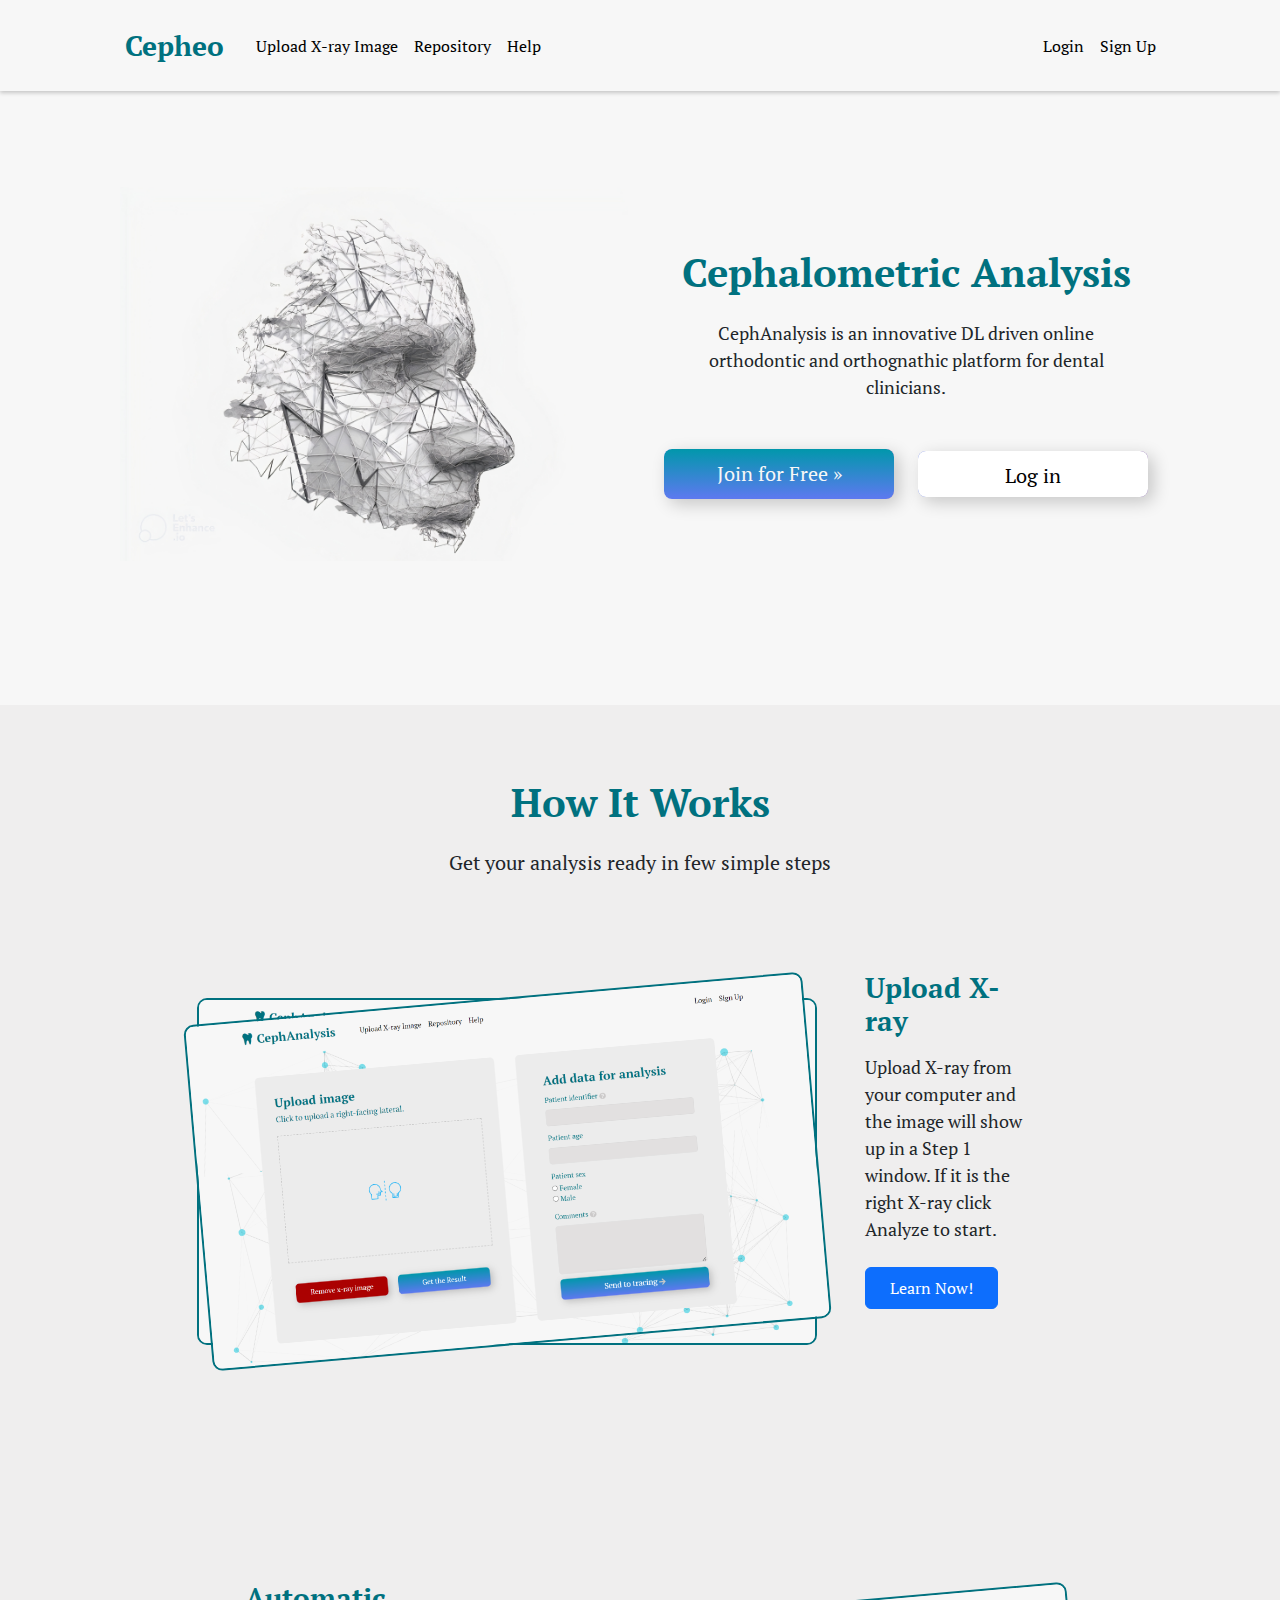
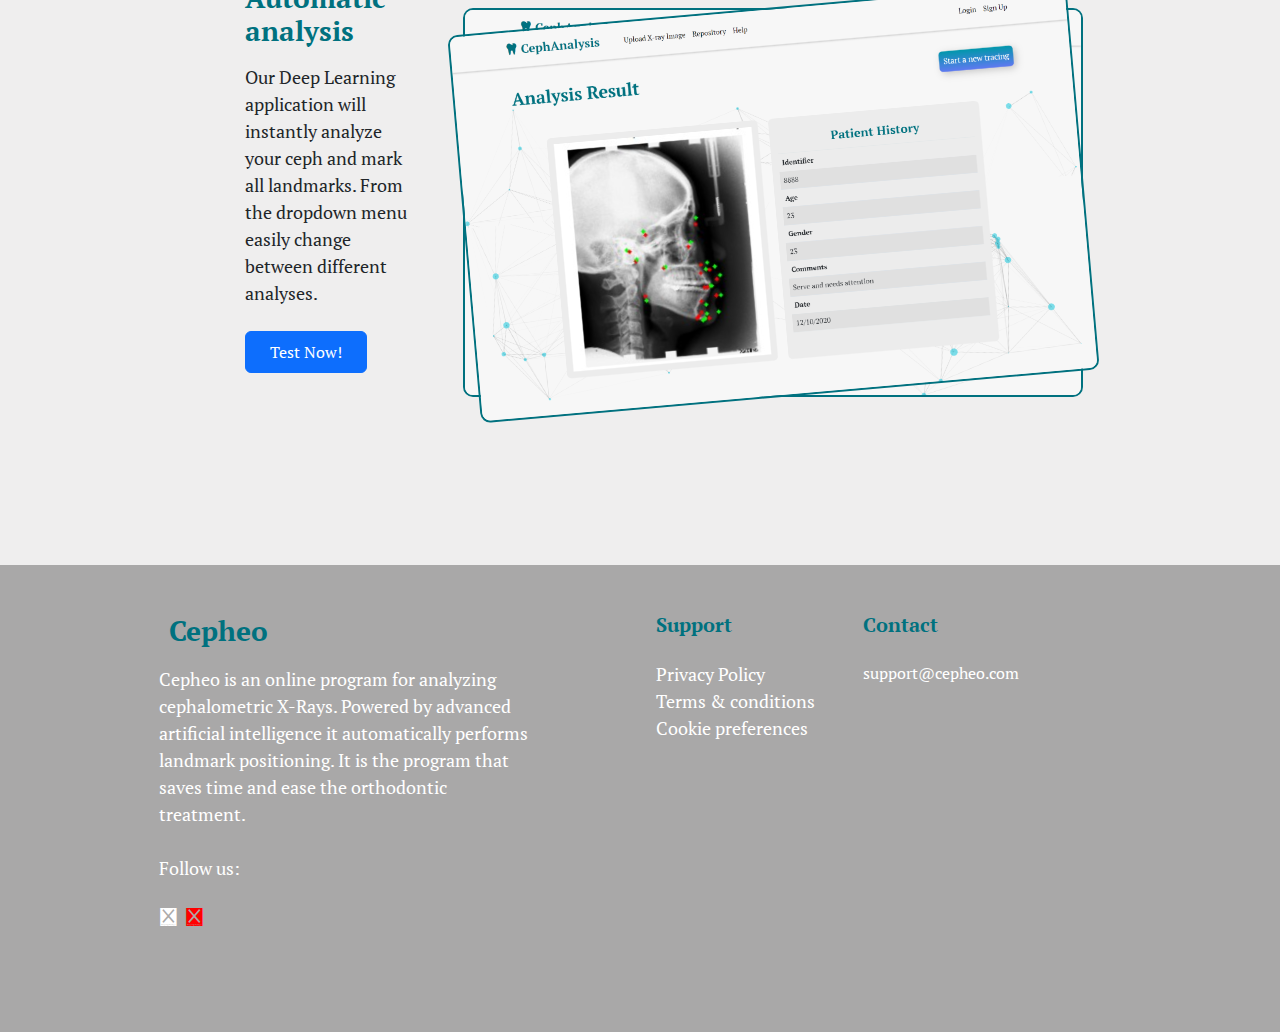
<file: index.html>
<!DOCTYPE html>
<html lang="en">

<head>
  <meta charset="UTF-8">
  <meta http-equiv="X-UA-Compatible" content="IE=edge">
  <meta name="viewport" content="width=device-width, initial-scale=1.0">
  <title>Cepho</title>

  <!-- font awesome -->
  <link rel="stylesheet" href="https://cdnjs.cloudflare.com/ajax/libs/font-awesome/6.1.2/css/all.min.css"
    integrity="sha512-1sCRPdkRXhBV2PBLUdRb4tMg1w2YPf37qatUFeS7zlBy7jJI8Lf4VHwWfZZfpXtYSLy85pkm9GaYVYMfw5BC1A=="
    crossorigin="anonymous" referrerpolicy="no-referrer" />
  <link rel="stylesheet" href="https://cdnjs.cloudflare.com/ajax/libs/font-awesome/4.7.0/css/font-awesome.min.css">

  <!-- fonts -->
  <link rel="preconnect" href="https://fonts.googleapis.com">
<link rel="preconnect" href="https://fonts.gstatic.com" crossorigin>
<link href="https://fonts.googleapis.com/css2?family=Nunito+Sans:wght@400;600;700;800;900&family=PT+Serif:wght@400;700&display=swap" rel="stylesheet">


  <!-- Bootstrap & css file -->
  <link rel='stylesheet' href='https://cdn.jsdelivr.net/npm/bootstrap-icons@1.7.2/font/bootstrap-icons.css'>
  <link href="https://cdn.jsdelivr.net/npm/bootstrap@5.1.3/dist/css/bootstrap.min.css" rel="stylesheet"
    integrity="sha384-1BmE4kWBq78iYhFldvKuhfTAU6auU8tT94WrHftjDbrCEXSU1oBoqyl2QvZ6jIW3" crossorigin="anonymous">

  <link rel="stylesheet" href="https://cdn.jsdelivr.net/npm/bootstrap@5.2.0/dist/css/bootstrap.min.css"
    crossorigin="anonymous">


  <link rel="stylesheet" href="Css/home.css">
</head>

<body>

  
  <div class="navbar-box">
    <div class="row">
      <nav class="navbar navbar-expand-lg text-black">
        <div class="container mx-auto">
          <!-- <img src="Img/ceph_con.png" class="icon" /> -->
          <a class="navbar-brand me-4" href="#"><i class="fa-solid fa-tooth pe-2"></i><h3 class="d-inline-block">Cepheo</h3></a>
        
          <button class="navbar-toggler" type="button" data-bs-toggle="collapse" data-bs-target="#navbarSupportedContent" aria-controls="navbarSupportedContent" aria-expanded="false" aria-label="Toggle navigation">
            <span class="navbar-toggler-icon"></span>
          </button>
          <div class="collapse navbar-collapse" id="navbarSupportedContent">
            <ul class="navbar-nav me-auto">
              <li class="nav-item">
                <a class="nav-link" href="upload.html">Upload X-ray Image</a>
              </li>
    
              <li class="nav-item">
                <a class="nav-link" href="Repository.html">Repository</a>
              </li>
              <li class="nav-item">
                <a class="nav-link" href="Help.html">Help</a>
              </li>
    
            </ul>
            <ul class="navbar-nav d-flex ms-auto">
              <li class="nav-item active">
                <a class="nav-link" href="#">Login</a>
              </li>
              <li class="nav-item active">
                <a class="nav-link" href="#">Sign Up</a>
              </li>
            </ul>
    
          </div>
    
          
    
          
        </div>
      </nav>
    </div>
  </div>
  

  <div class="getting-start py-5">
    <div class="container mx-auto my-5">
      <div class="row">
  
        <div class="col-md-6">
          <img src="Img/IMG-20221115-WA0002_auto_x2_auto_x2.jpg" alt="" class="w-100">
        </div>
        <div class="col-md-6 intro  d-flex justify-content-center align-items-center text-center">
          <div class="my-md-0 my-sm-5">
          
            <div>
              <h1>Cephalometric Analysis</h1>
            <p class="p-4"> CephAnalysis is an innovative DL driven online orthodontic and orthognathic platform for dental clinicians.</p>

             
            </div>

              <div class="">
                <div class="row main-buttons mt-4 d-flex justify-content-center align-items-center text-center">
                  <div class="col-6 m-0" id="main_button_1" >
                    <a class="btn btn-block btn-hover color-3 btn-lg" role="button">Join for Free »</a>                   
                  </div>
                  <div class="col-6 m-0" id="main_button_2" >
                    <a class="btn btn-block border-gradient color-1 btn-lg " role="button">Log in</a>
                  </div>
                </div>
              </div>

          </div>
        </div>
  
      </div>
    </div>
  </div>

  <div class="how-it-works pb-5">
    <div class="container mx-auto">

      <div class="text-center mt-5 pt-5">
        <h2>How It Works</h2>
      <h5>Get your analysis ready in few simple steps</h5>
      </div>


     <div class="upload-part my-5 pb-5">

        <div class="upload-part1 row d-flex justify-content-center align-items-baseline w-100 flex-wrap  pb-5">
          <!-- pt-1 pb-0 pb-0 pl-5 pr-5 p-sm-5  -->
         
          <div class="col-md-7 col-sm-12 p-0 col-center align-end img-col position-relative ">
             <!--  <img class="blob-left" alt="Dental illustration" src="/img/blob.svg"> -->
              <img class="two-imgs w-100 position-absolute " alt="Screen from website how to start analysis" src="Img/upload.png">
              <img class="two-imgs rotate-left w-100 position-absolute" alt="Screen from website how to start analysis" src="Img/upload.png">
          </div>


          <div class="col-md-5 mr-5 col-sm-12 p-5 col-xl-3 order-1 order-md-2 p-0 col-center ">
            <div>
                <h3 class="description-header mb-3">Upload X-ray</h3>
                <p class="description">
                    Upload X-ray from your computer and the image will show up in a Step 1 window. If it is the right X-ray click Analyze to start.
                </p>
                <button class="btn-primary btn p-2 px-4 mt-4"><a href="upload.html">Learn Now!</a></button>
            </div>
        </div>
  
      </div>
     </div>

     <div  class="analysis-part mt-5 pb-5 ">
        <div class="analysis-part1 pb-5 row d-flex justify-content-center align-items-baseline position-relative flex-wrap w-100 flex-row-reverse">
          <!-- pt-1 pb-0 pb-0 pl-5 pr-5 p-sm-5  -->

          <div class="col-md-5 mr-5 col-sm-12 p-5 col-xl-3 order-1 order-md-2 p-0 col-center">
            <div>
                <h3 class="description-header mb-3">Automatic analysis</h3>
                <p class="description">
                  Our Deep Learning application will instantly analyze your ceph and mark all landmarks. From the dropdown menu easily change between different analyses.
                </p>
                <button class="btn-primary btn p-2 px-4 mt-4"><a href="upload.html">Test Now!</a></button>
            </div>
        </div>

        
         
        
            <div class="col-md-7 col-sm-12 p-0 col-center align-end img-col position-relative">
               <img class="two-imgs w-100 position-absolute " alt="Screen from website how to start analysis" src="Img/result_img.png">
               <img class="two-imgs rotate-left w-100 position-absolute" alt="Screen from website how to start analysis" src="Img/result_img.png">
           </div>
          <!-- <div class="col-lg-7 mr-5 col-md-12 p-5 col-xl-3 order-1 order-md-2 p-0 col-center bg-primary ">
            <div>
                <h3 class="description-header mb-3">Upload X-ray</h3>
                <p class="description">
                    Upload X-ray from your computer and the image will show up in a Step 1 window. If it is the right X-ray click Analyze to start.
                </p>
            </div>
        </div> -->


          
  
      </div>
     </div>
    </div>
  </div>



 <div class="footer">
  <div class=" mx-auto">
    <div class="row p-5 d-flex justify-content-center">
      <div class="col-md-6 offset-xl-2 col-xl-4">
          <div class="d-flex flex-column align-items-start pb-5">
              <a href="/en" class="img-footer mb-3">
                <i class="fa-solid fa-tooth pe-2 footer-icon-tooth"></i><h3 class="d-inline-block">Cepheo</h3>
              </a>
              <p>
                  Cepheo is an online program for analyzing cephalometric X-Rays. Powered by advanced artificial intelligence it automatically performs landmark positioning. It is the program that saves time and ease the orthodontic treatment.
                  <br><br>
                  Follow us:
              </p>
              <div class="d-flex mt-3">
                  <a href="https://www.facebook.com/cephio/" class="pe-2">
                      <!-- <img style="height: 2em;" src="/img/facebook-logo.svg" alt="Facebook logo"> -->
                      <i class="fa-brands fa-facebook-f"></i>
                  </a>
                  <a href="https://www.youtube.com/channel/UCS2JvhdL67fgfj6zcHG8biQ">
                      <!-- <img style="height: 2em;" src="/img/yt.svg" alt="YouTube logo"> -->
                      <i class="fa-brands fa-youtube"></i>
                  </a>
              </div>
          </div>
  
      </div>
      <div class="col-md-6 d-flex justify-content-start justify-content-md-center">
        <div class="d-flex justify-content-center me-5">
          <div>
              <h5 class="footer-col-header pb-4">Support</h5>
              <p><a href="/en/privacy/" class="footer-small-description support-link">Privacy Policy</a></p>
              <p><a href="/en/terms/" class="footer-small-description support-link">Terms &amp; conditions</a></p>
              <p id="changePreferences" class="footer-small-description support-link">Cookie preferences</p>
          </div>
      </div>
      <div class="d-flex justify-content-center ">
          <div>
              <h5 class="footer-col-header pb-4">Contact</h5>
              <address class="footer-small-description" property="email">
                  <a class="footer-small-description footer-mail" href="mailto:support@cepheo.com">support@cepheo.com</a>
              </address>
          </div>
      </div>
      </div>
  </div>
  </div>
 </div>


  

 








  <!-- <script src="https://code.jquery.com/jquery-3.2.1.min.js"></script> -->
  <script type="text/javascript" src="http://code.jquery.com/jquery-1.11.0.min.js"></script>
  <script src="https://cdnjs.cloudflare.com/ajax/libs/popper.js/1.11.0/umd/popper.min.js"
    type="text/javascript"></script>
  <script src="https://cdn.jsdelivr.net/npm/bootstrap@5.1.3/dist/js/bootstrap.bundle.min.js"
    integrity="sha384-ka7Sk0Gln4gmtz2MlQnikT1wXgYsOg+OMhuP+IlRH9sENBO0LRn5q+8nbTov4+1p"
    crossorigin="anonymous"></script>
    <script src="Js/particles.min.js"></script>
  <!-- <script src="Js/main.js"> </script> -->
</body>

</html>
</file>
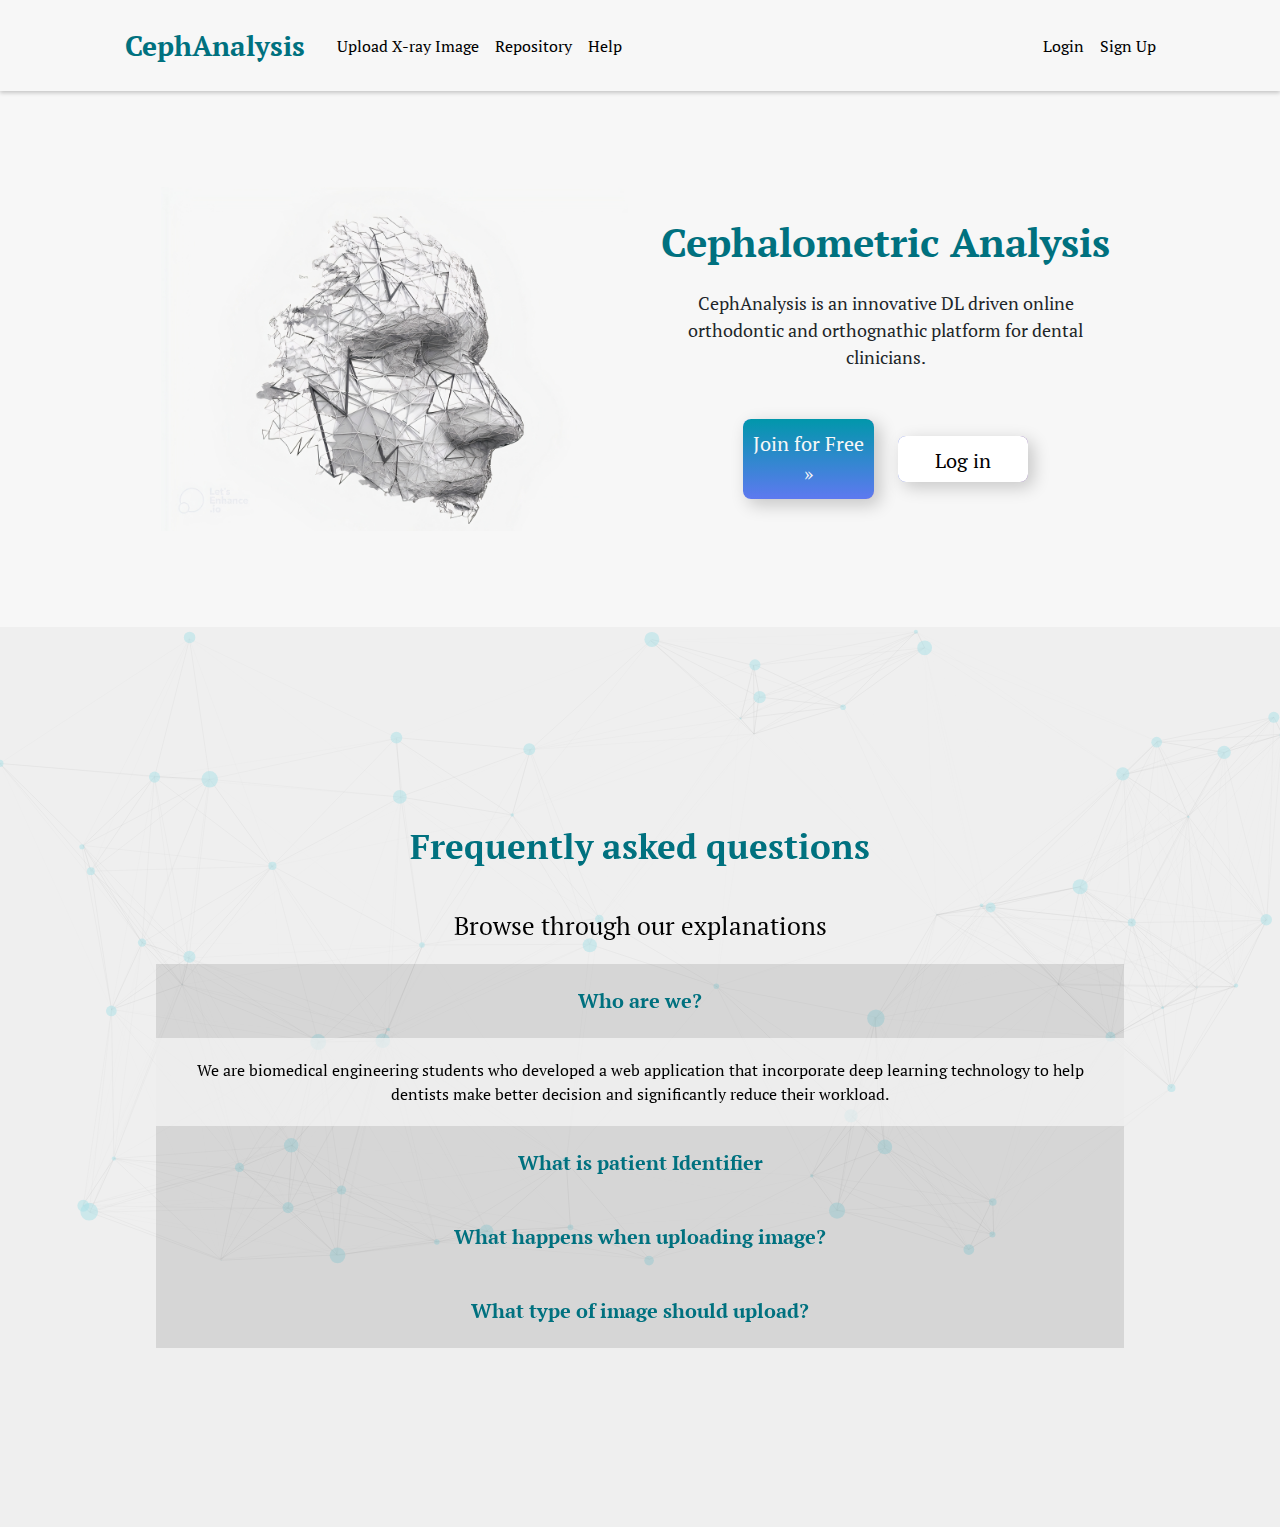
<file: start.html>
<!DOCTYPE html>
<html lang="en">

<head>
  <meta charset="UTF-8">
  <meta http-equiv="X-UA-Compatible" content="IE=edge">
  <meta name="viewport" content="width=device-width, initial-scale=1.0">
  <title>Cepho</title>

  <!-- font awesome -->
  <link rel="stylesheet" href="https://cdnjs.cloudflare.com/ajax/libs/font-awesome/6.1.2/css/all.min.css"
    integrity="sha512-1sCRPdkRXhBV2PBLUdRb4tMg1w2YPf37qatUFeS7zlBy7jJI8Lf4VHwWfZZfpXtYSLy85pkm9GaYVYMfw5BC1A=="
    crossorigin="anonymous" referrerpolicy="no-referrer" />
  <link rel="stylesheet" href="https://cdnjs.cloudflare.com/ajax/libs/font-awesome/4.7.0/css/font-awesome.min.css">

  <!-- fonts -->
  <link rel="preconnect" href="https://fonts.googleapis.com">
<link rel="preconnect" href="https://fonts.gstatic.com" crossorigin>
<link href="https://fonts.googleapis.com/css2?family=Nunito+Sans:wght@400;600;700;800;900&family=PT+Serif:wght@400;700&display=swap" rel="stylesheet">


  <!-- Bootstrap & css file -->
  <link rel='stylesheet' href='https://cdn.jsdelivr.net/npm/bootstrap-icons@1.7.2/font/bootstrap-icons.css'>
  <link href="https://cdn.jsdelivr.net/npm/bootstrap@5.1.3/dist/css/bootstrap.min.css" rel="stylesheet"
    integrity="sha384-1BmE4kWBq78iYhFldvKuhfTAU6auU8tT94WrHftjDbrCEXSU1oBoqyl2QvZ6jIW3" crossorigin="anonymous">

  <link rel="stylesheet" href="https://cdn.jsdelivr.net/npm/bootstrap@5.2.0/dist/css/bootstrap.min.css"
    crossorigin="anonymous">


  <link rel="stylesheet" href="Css/home.css">
</head>

<body>

  
  <div class="navbar-box">
    <div class="row">
      <nav class="navbar navbar-expand-lg text-black">
        <div class="container mx-auto">
          <!-- <img src="Img/ceph_con.png" class="icon" /> -->
          <a class="navbar-brand me-4" href="#"><i class="fa-solid fa-tooth pe-2"></i><h3 class="d-inline-block">CephAnalysis</h3></a>
        
          <button class="navbar-toggler" type="button" data-bs-toggle="collapse" data-bs-target="#navbarSupportedContent" aria-controls="navbarSupportedContent" aria-expanded="false" aria-label="Toggle navigation">
            <span class="navbar-toggler-icon"></span>
          </button>
          <div class="collapse navbar-collapse" id="navbarSupportedContent">
            <ul class="navbar-nav me-auto">
              <li class="nav-item">
                <a class="nav-link" href="upload.html">Upload X-ray Image</a>
              </li>
    
              <li class="nav-item">
                <a class="nav-link" href="Repository.html">Repository</a>
              </li>
              <li class="nav-item">
                <a class="nav-link" href="Help.html">Help</a>
              </li>
    
            </ul>
            <ul class="navbar-nav d-flex ms-auto">
              <li class="nav-item active">
                <a class="nav-link" href="#">Login</a>
              </li>
              <li class="nav-item active">
                <a class="nav-link" href="#">Sign Up</a>
              </li>
            </ul>
    
          </div>
    
          
    
          
        </div>
      </nav>
    </div>
  </div>
  

  <div class="getting-start p-5">
    <div class="container mx-auto my-5">
      <div class="row">
  
        <div class="col-md-6">
          <img src="Img/IMG-20221115-WA0002_auto_x2_auto_x2.jpg" alt="" class="w-100">
        </div>
        <div class="col-md-6 intro  d-flex justify-content-center align-items-center text-center">
          <div class="">
          
            <div>
              <h1>Cephalometric Analysis</h1>
            <p class="p-4"> CephAnalysis is an innovative DL driven online orthodontic and orthognathic platform for dental clinicians.</p>

             
            </div>

              <div class=" mx-5">
                <div class="row main-buttons mt-4 d-flex justify-content-center align-items-center text-center">
                  <div class="col-5" id="main_button_1" >
                    <a class="btn btn-block btn-hover color-3 btn-lg" role="button">Join for Free »</a>                   
                  </div>
                  <div class="col-5" id="main_button_2" >
                    <a class="btn btn-block border-gradient color-1 btn-lg " role="button">Log in</a>
                  </div>
                </div>
              </div>

          </div>
        </div>
  
      </div>
    </div>
  </div>


  

  <div id="particles-js" class="position-relavive d-flex justify-content-center">

    <div id="details" class="home position-absolute vh-100">
      <div class="container d-flex justify-content-center align-items-center">
          <div class="row">
              <section id="singers" class="text-center p-5">
                  <h2>Frequently asked questions</h2>
                  <p>Browse through our explanations</p>
                  <h3>Who are we?</h3>
                  <div style="display: block;" id="first" class="open-nav">
                    We are biomedical engineering students who developed a web application that incorporate deep learning technology to help dentists make 
                better decision and significantly reduce their workload.
                  </div>
  
  
                  <h3>What is patient Identifier</h3>
                  <div style="display: none;" class="open-nav">

                    Patient identifier needs to be written before the image is sent to tracing. Most usualy this is going to be the patient name, 
                    family name, DOB or only registration number or other identifier in patient records. 
                  </div>
  
  
                  <h3>What happens when uploading image?</h3>
                  <div style="display: none;" class="open-nav">

                   WebCeph will take the image and send the result of our analysis in the result page. 
                  </div>
  
  
                  <h3>What type of image should upload?</h3>
                  <div style="display: none;" class="open-nav">

                       CephAnalysis accepts different types of raster formats such as for example: jpg, png and also 2D Dicom format. 
                  </div>
              </section>
          </div>
      </div>
  </div>
    
  </div>








  <!-- <script src="https://code.jquery.com/jquery-3.2.1.min.js"></script> -->
  <script type="text/javascript" src="http://code.jquery.com/jquery-1.11.0.min.js"></script>
  <script src="https://cdnjs.cloudflare.com/ajax/libs/popper.js/1.11.0/umd/popper.min.js"
    type="text/javascript"></script>
  <script src="https://cdn.jsdelivr.net/npm/bootstrap@5.1.3/dist/js/bootstrap.bundle.min.js"
    integrity="sha384-ka7Sk0Gln4gmtz2MlQnikT1wXgYsOg+OMhuP+IlRH9sENBO0LRn5q+8nbTov4+1p"
    crossorigin="anonymous"></script>

    <script src="Js/particles.min.js"></script>
  <script src="Js/main.js"> </script>
</body>

</html>
</file>
<file: Css/home.css>
*{
    box-sizing: border-box !important;
    margin: 0px !important; 
    height: auto;
}
:root{
    --gray-color: #F7F7F7;
    --green-theme-color: #00717F;
}
.container{
    width: 85% !important;
    margin: auto;
}
.icon{
    width: 6%;
    border-radius: 50%;
    padding-right: 10px;
}
.navbar-box{
    padding: 10px;
    box-shadow: 0 2px 4px 0 rgba(0,0,0,.2);
}
.navbar-box a{
    color: #000 !important;
}
.navbar-box a:hover{
    color: var(--green-theme-color) !important;
}
.navbar-box i{
    font-size: 30px !important;
    color: var(--green-theme-color) !important;
}
#particles-js{
    background-color: var(--gray-color) !important;
    width: 100% !important;
    /* color: blue !important; */
    color: #00717F !important;
}
.container{
    width: 85% !important;
    height: auto !important;
}
body{
    background-color: var(--gray-color) ;
    font-family: "Nunito Sans", sans-serif;
    font-family: 'PT Serif', serif;
    
}
.btn-hover.color-3 {
   /*  background-image: linear-gradient(to right, #2a31ff, #8705ff);
    box-shadow: rgb(0 0 0 / 20%) 5.09483px 5.09483px 16.9828px; */

    /* padding-top: 10px; */
    width: 100%;
    background: linear-gradient(#0197ab,rgb(94, 121, 240)) padding-box, linear-gradient(to right, #667eea, #764ba2, #6B8DD6, #8E37D7) border-box;
    background-size: 300% 100%;
    box-shadow: rgb(0 0 0 / 20%) 5.09483px 5.09483px 16.9828px;
    color: #000;
    border: 0px solid transparent;
    border-radius: 0.5rem;
    display: inline-block;
    /* height: 46px; */
    padding: 10px 6px;
    color: #F7F7F7;
}
.btn-hover:hover {
    color: #fff;
   /*  background-position: 50% 0; */
    transition: all .4s ease-in-out;
}
.btn-hover.color-1{
    padding: 10px 7px;

}


.border-gradient {
    padding: 10px 6px;
    width: 100% !important;
    background: linear-gradient(#fff,#fff) padding-box, linear-gradient(to right, #667eea, #764ba2, #6B8DD6, #8E37D7) border-box;
    background-size: 300% 100%;
    box-shadow: rgb(0 0 0 / 20%) 5.09483px 5.09483px 16.9828px;
    color: #000;
    border: 0px solid transparent;
    border-radius: 0.5rem;
    display: inline-block;
    height: 46px;
}

h1{
    font-weight: 600;
    color: var( --green-theme-color);
    font-family: 'PT Serif', serif;
    font-weight: 700;
    font-size: 55px;
}
h3{
    color: var(--green-theme-color);
    font-family: 'PT Serif', serif;
    font-weight: 600;
}
p{
    font-size: 18px;
}



/* home */
section div{
    background-color: #F9FBFD !important;
}
section h3{
    margin-top: 50px;
    font-size: 20px;
    font-weight: bold;
    background-color: rgba(0,0,0,0.1);
    cursor: pointer;
    padding: 25px !important;
    transition: all 0.5s ease-in-out;
    color: var(--green-theme-color) !important;
    
}
section h2{
    font-weight: 700;
    padding: 20px;
    font-size: 35px;
}
section p{
    font-weight: 400;
    padding: 20px;
    font-size: 25px;
    color: #000;
}
#details{
    margin-top: 0px !important;
    /* left: 15%; */
    width: 100% !important;
    background-color: #ecececb7;
    display: flex;
    justify-content: center;
    transition: all 0.5s ease-in-out;
}
section div{
    padding: 20px;
    color: #000;
    background-color: #ecececb7 !important;
    margin: 20px;
    
}
/* ------------------------------------------------------ upload part ------------------------------------------------------- */
.icon{
    width: 6% !important;
    border-radius: 50%;
    padding-right: 10px;
}
navbar-box i{
    font-size: 30px !important;
    color: var(--green-theme-color) !important;
}
.main-section{
    margin:0 auto;
    padding: 15px;
    margin-top: 100px;
    background-color: #ececec;
    border-radius: 10px;
    /* border: 1px #62b2da solid; */
    
    }
    .card{
        background-color:#ececec!important;
        border: 0px solid rgb(8, 8, 8);
    }
    input, textarea,  input:focus, textarea:focus, select{
        background-color: #e2e0e0 !important;
        color: rgb(18, 18, 18) !important;
        outline: none !important;
        box-shadow: none !important;
        margin-top: 2px !important;
    }
    select{
        padding: 5px;
        border: none;
    }
    input, textarea{
        border: 1px solid #d8d8d8 !important;
    }
    input:focus, textarea:focus{
        border: 1px solid #295c89 !important;
    }
    .part-upload{
        padding: 25px !important;
    }
    .fileinput-remove,
    .fileinput-upload{
    display: none;
    }
    .file-drop-zone{
        display: flex !important;
        justify-content: center !important;
        align-items: center !important;
    }

    h3{
        font-weight: 600;
        color: var( --green-theme-color);
    }
    svg{
        width: 15px !important;
        background-color: transparent;
        color: rgb(203, 201, 201);
        transition: all 0.5s ease;
    }
    svg:hover{
        color: #8dd1f3;
    }
    .send_to_tracking{
        background-color: blue;
        color: #c1c1c1;
        padding: 10px !important;
        margin-top: 10px;
        font-size: 18px;
    }

  /*   canvas{
        background-repeat:no-repeat;
        background-size:100% 100%;
        background-position: center center;
        transition: all 0.5s ease;
        display: none;
    } */

    #yourBtn{
        border: 2px dashed rgb(201, 201, 201) !important;
        transition: all 0.3s ease-in-out;
        
    }
   
    #alt_img_to_drag{
        height: 273px;
        width: 1010px;
        background-color: transparent;
        cursor: pointer;
    }
    #yourBtn:hover{
        border: 2px dashed var( --green-theme-color)!important;
    
    }
    #logo-img{
        position: absolute;
        width: 75px;
    }
    .btn-info, .send_to_tracking{
  /*     background-color: #39b2ef !important;
        color: black !important;  */

        width: 100%;
    box-shadow: rgba(0, 0, 0, 0.2) 5.09483px 5.09483px 16.9828px;
    display: inline-block;
    color: rgb(247, 247, 247) !important;
    background: linear-gradient(rgb(1, 151, 171), rgb(94, 121, 240)) 0% 0% / 300% 100% padding-box padding-box, linear-gradient(to right, rgb(102, 126, 234), rgb(118, 75, 162), rgb(107, 141, 214), rgb(142, 55, 215)) border-box border-box;
    border-width: 0px;
    border-style: solid;
    border-color: transparent;
    border-image: initial;
    border-radius: 0.5rem;
    padding: 10px;
    }
    .btn-info, .send_to_tracking i,  .btn-info, .send_to_tracking{
        color: rgb(255, 255, 255)!important;
    }
    #canvas{
        display: none;
    }
    #delete{
        width: 100%;
        box-shadow: rgba(0, 0, 0, 0.2) 5.09483px 5.09483px 16.9828px;
        display: inline-block;
        color: rgb(247, 247, 247);
        background: linear-gradient(rgb(171, 1, 1), rgb(171, 1, 1)) 0% 0% / 300% 100% padding-box padding-box, linear-gradient(to right, rgb(102, 126, 234), rgb(118, 75, 162), rgb(107, 141, 214), rgb(142, 55, 215)) border-box border-box;
        border-width: 0px;
        border-style: solid;
        border-color: transparent;
        border-image: initial;
        border-radius: 0.5rem;
        padding: 10px;
    }
    .Your-repository{
        font-weight: 800 !important;
    }
    .form-sm {
        height: calc(2.25rem + 2px);
    }
    .custom-select {
        display: inline-block;
        width: 100%;
        padding: 8px;
        border-radius: 0.5rem;
        border: 1px solid #dde5f0;
    }
    custom-control-label::before, .custom-file-label, .custom-select, .custom-select:focus , .custom-select:hover {
        transition: background-color .15s ease-in-out;
        border: #000 1px solid !important;
        box-shadow: none !important;
        outline: none !important;
        border-color: #c1c1c1 !important;
    }
    #searchBtn{
        color: white;
    background-color: var(--green-theme-color);
    
    border-top-left-radius: 0px;
    border-bottom-left-radius: 0px;
    }
    #searchBtn:hover{
        transform: none !important;
        
    }
    .padding-search{
        padding-top: 2px;
        padding-bottom: 10px !important;
    }
    #repositorySearchInput{
        background-color: white !important;
        border: #000 1px solid !important;
        box-shadow: none !important;
        outline: none !important;
        border-color: #c1c1c1 !important;

    }
    h1{
        font-size: 2.5rem !important;
    }
    .table-head{
        font-size: 20px;
        color: var(--green-theme-color);
    }

    /* ------------- images */

  /*   .col-12 {
        -ms-flex: 0 0 100%;
        flex: 0 0 100%;
        max-width: 60%;
    }
    .order-2 {
        -ms-flex-order: 2;
        order: 2;
    }
    .col-center {
        display: flex;
        flex-direction: column;
        justify-content: center;
    }
    .align-end {
        align-items: flex-end;
    }
    .img-col {
        align-items: center;
    }
    .demo-img {
        border-radius: 3%/5%;
        -webkit-box-shadow: 0px 0px 21px 2px rgb(0 0 0 / 10%);
        -moz-box-shadow: 0px 0px 21px 2px rgba(0, 0, 0, 0.1);
        box-shadow: 0px 0px 21px 2px rgb(0 0 0 / 10%);
    }
    .screen-opacity {
        max-height: 100%;
        width: 85%;
        position: absolute;
        opacity: 0.6;
        z-index: 2;
    }
    img {
        vertical-align: middle;
        border-style: none;
    } */
    .rotate-left {
        transform: rotate(-5deg);
    }
    .two-imgs{
        border: var(--green-theme-color) 2px solid;
        border-radius: 10px;
    }
    .screen-opacity {
        max-height: 100%;
        width: 100%;
        position: absolute;
        opacity: 0.6;
        z-index: 2;
    }
    .how-it-works h2{
        font-size: 40px;
        font-weight: 600;
        cursor: pointer;
        padding: 25px !important;
        transition: all 0.5s ease-in-out;
        color: var(--green-theme-color) !important;

    }
    .how-it-works{
        background-color: rgb(239, 238, 238);
    }
  .analysis-part{
    margin-top: 80px !important;
  }
.profile-pic{
    width: 50px !important;
    border-radius: 20%;
}
.patient-info li{
    padding: 20px;
    font-size: 20px;
    font-weight: 600;
    color: #000;
}
a, a:hover, a:focus{
    text-decoration: none !important;
    color: white;
}
.footer-icon-tooth{
    font-size: 25px;
    padding-right: 10px !important;
}
.fa-brands{
    font-size: 25px !important;
}
.fa-youtube{
    color: red !important;
}
.footer{
    background-color: rgb(169, 168, 168);
    color: white;
}
.footer-col-header{
    color: var(--green-theme-color);
    font-weight: 600;
}
.btn_update_record{
    display: none;
}
.form-check-input:checked {
    background-color: #0d6efd !important;
    border-color: #0d6efd !important;
}
.col_analysis_type{
    padding-left: 0px !important;
}
.selectpicker{
    padding: 10px !important;
    border-radius: 5px;
}
  
#tbody{
    overflow-y: auto !important;
}

@media only screen and (max-width: 992px) {
    .color-3 {
        font-size: 16px;
    }
    .color-1 {
        font-size: 16px;
    }
}

@media only screen and (max-width: 768px){
    .upload-part1{
        flex-direction: column-reverse !important;
        align-items: flex-end !important;
        justify-content: space-between !important;
        margin-bottom: 120px !important;
    }
    .upload-part{
        margin-top: 0px !important;
    }
    .analysis-part1{
        /* margin-bottom: 180px !important; */
        flex-direction: column-reverse !important;
        align-items: flex-end !important;
        justify-content: space-between !important;
    }
    .analysis-part{
        margin-top: 150px !important;
        height: 120vh !important;
    }
}
</file>
